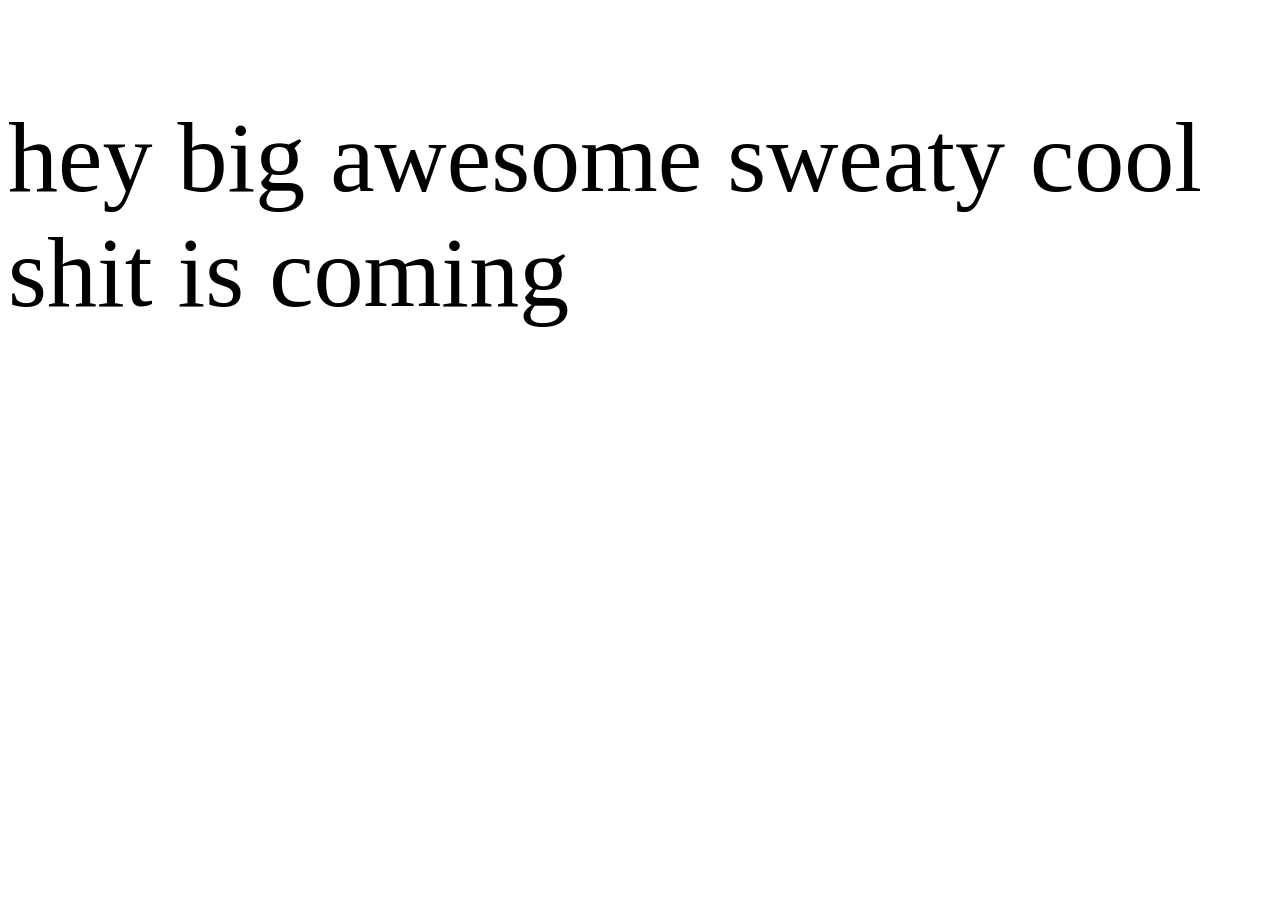
<file: coolshit.html>
<!DOCTYPE html>
<html lang="en">

<head>
    <meta charset="UTF-8">
    <meta name="viewport" content="width=device-width, initial-scale=1.0">
    <title>some crazy cool shit</title>
    </head>
<body>
<div>
    <p style="font-size: 100px;">hey big awesome sweaty cool shit is coming</p>
</div>
</file>
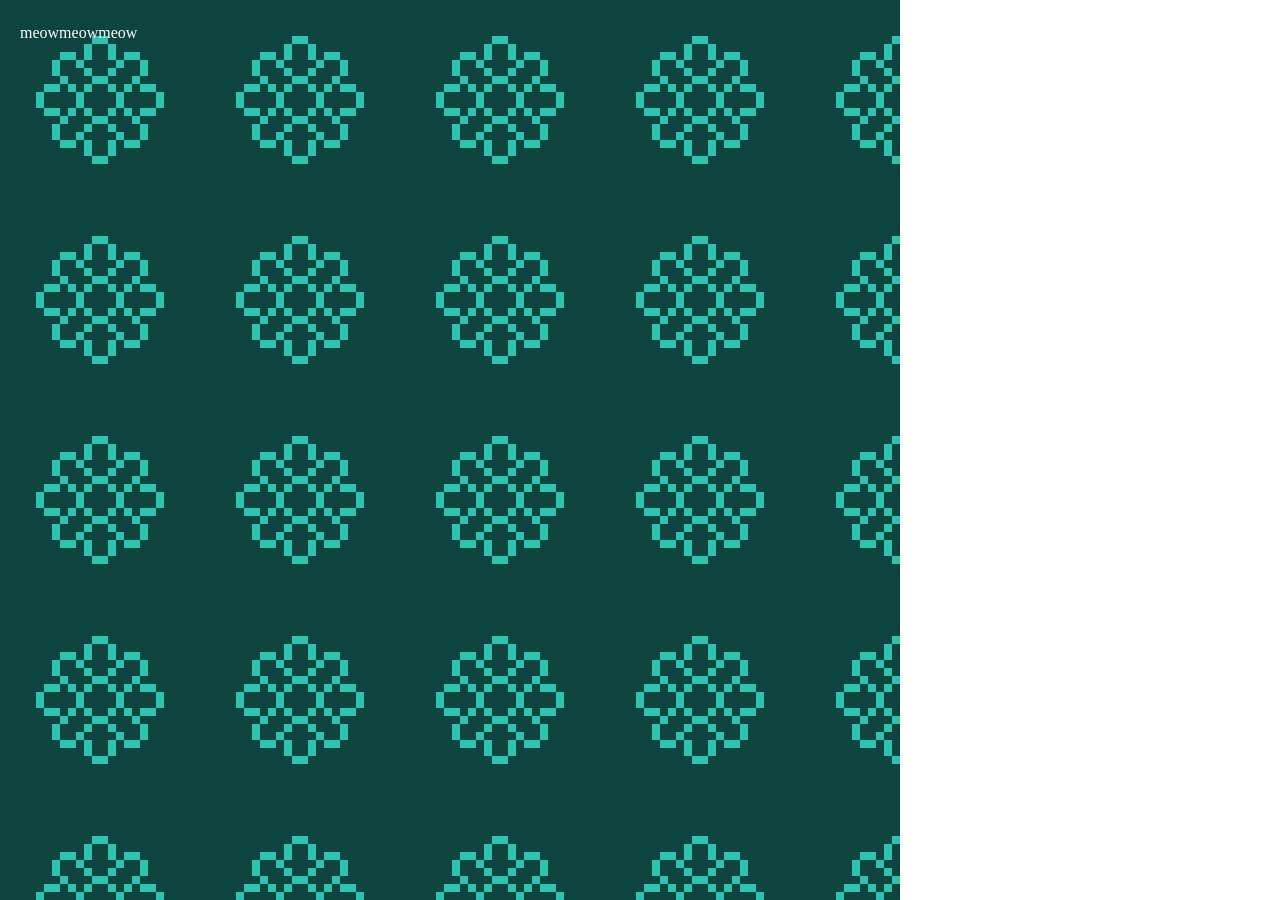
<file: index-hc.html>
<!DOCTYPE html>
<html lang="en">

<head>
    <meta charset="UTF-8">
    <title>high contrast test :3</title>
    <link rel="stylesheet" href="styles.css">
    <script>
        fetch('header.html')
            .then(response => response.text())
            .then(data => {
                document.getElementById('header').innerHTML = data;
            });
    </script>
</head>
<body>
<div class="background-image"></div>
<div class="header"></div>

    
    <div class="content">
        <p>meowmeowmeow</p>
    </div>
</body>

</html>

<!-- color scheme ref meow
ink black #011627
porcelain #FDFFFC
light sea green #2EC4B6
strawberry red #E71D36
amber glow #FF9F1C


-->
</file>
<file: styles.css>
.fade {
}


.background-image {
    background-image: url(image.png);
    filter: invert(74%) sepia(23%) saturate(1081%) hue-rotate(123deg) brightness(82%) contrast(101%);
    /*filter computed from https://codepen.io/sosuke/pen/Pjoqqp */
    width: 100dvh;
    height: 100dvh;
    position: fixed;
    left: 0;
    right: 0;
    top: 0;
    margin-right: 20px;
    background-color: #ffffff;
}

.content {
    position: fixed;
    left: 0;
    right: 0;
    z-index: 999;
    margin-left: 20px;
    color: #FDFFFC;
}

.header {
    z-index: 99;
    color: white;
}

.centering_header {
    margin-left: 10px;
    text-align: left;
    align-self: flex-start;
    flex: 1;
    text-decoration: none;
}
</file>
